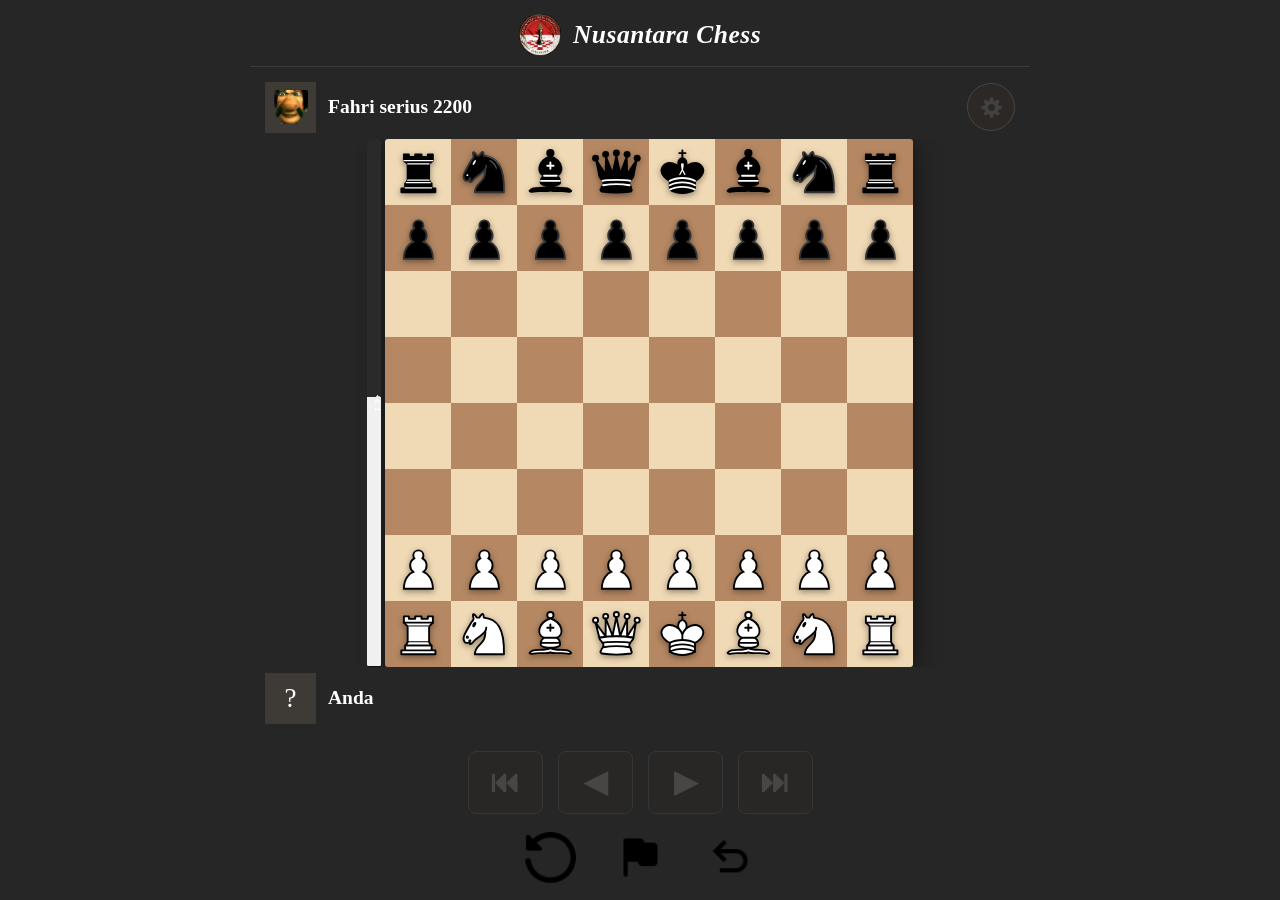
<file: chess.html>
<!-- saved from url=(0014)about:internet -->
<html>
<head>
  <meta charset="UTF-8">
  <meta name="viewport" content="width=device-width, initial-scale=1.0, maximum-scale=1.0, user-scalable=no">
  <title>Nusantara Chess | Bermain dan belajar catur</title>

  <script type="text/javascript" src="js/jquery-min.js"></script>
  <script type="text/javascript" src="js/jquery-ui-custom.min.js"></script>
  <script type="text/javascript" src="js/fahriengine.js"></script>
  <script type="text/javascript" src="js/index4.js"></script>

  <link rel="stylesheet" type="text/css" href="style4.css">

  <script>
    $(document).ready(function () {
      g_timeout = 3000;
      if (typeof PreloadChessSounds === 'function') PreloadChessSounds();
      UINewGame();
    });
  </script>
</head>

<body>

  <div class="main-content">

    <!-- App Header -->
    <div class="app-header">
      <div class="app-header-row">
        <img class="app-header-logo" src="image/FahriCatur.png" alt="Nusantara Chess" onerror="this.style.display='none';" />
        <span class="app-header-title">Nusantara Chess</span>
      </div>
    </div>

    <div class="game-area">
      <!-- Opponent row -->
      <div class="opponent-row">
        <div class="player-avatar">
          <img src="image/fahriengine.png" alt="Fahri" style="width:34px; height:34px; border-radius:0; object-fit:cover;" />
        </div>
        <div class="player-info">
          <div class="player-name" id="engineName">Fahri serius 2200</div>
        </div>
        <button type="button" class="icon-btn" onclick="UIOpenSettings()" title="Pengaturan">
          <img src="image/pengaturan.png" alt="Pengaturan" onerror="this.style.display='none'; this.parentNode.textContent='⚙';" />
        </button>
      </div>

      <!-- Board -->
      <div class="board-wrapper">
        <div class="eval-bar-container" id="evalBarContainer">
          <div class="eval-bar-black" id="evalBarBlack" style="height:50%"></div>
          <div class="eval-bar-white" id="evalBarWhite" style="height:50%"></div>
          <div class="eval-bar-label" id="evalBarLabel">0.0</div>
        </div>
        <div id="board"></div>
      </div>

      <!-- Player Panel -->
      <div class="player-panel">
        <div class="player-avatar">?</div>
        <div class="player-info">
          <div class="player-name">Anda</div>
        </div>
      </div>

      <!-- Navigasi Riwayat Langkah -->
      <div class="history-nav-row">
        <button type="button" class="nav-btn" id="navFirst" onclick="UIHistoryFirst()" title="Langkah pertama">⏮︎</button>
        <button type="button" class="nav-btn" id="navPrev" onclick="UIHistoryPrev()" title="Mundur">◀︎</button>
        <button type="button" class="nav-btn" id="navNext" onclick="UIHistoryNext()" title="Maju">▶︎</button>
        <button type="button" class="nav-btn" id="navLast" onclick="UIHistoryLast()" title="Langkah akhir">⏭︎</button>
      </div>

      <!-- Icon Controls -->
      <div class="controls-panel">
        <button type="button" class="ctrl-btn" id="btnNewGame" onclick="UIResetOrSurrender()" title="Permainan Baru">
          <img src="image/permainan_baru.png" alt="Baru" onerror="this.style.display='none'; this.parentNode.textContent='🔄';" />
        </button>
        <button type="button" class="ctrl-btn" id="btnResign" onclick="UIResetOrSurrender()" title="Menyerah">
          <img src="image/menyerah.png" alt="Menyerah" onerror="this.style.display='none'; this.parentNode.textContent='🏳';" />
        </button>
        <button type="button" class="ctrl-btn" id="btnUndo" onclick="UIUndoMove()" title="Batalkan">
          <img src="image/batalkan.png" alt="Batalkan" onerror="this.style.display='none'; this.parentNode.textContent='↩';" />
        </button>
      </div>
    </div>

  </div>

  <!-- Settings Modal -->
  <div class="modal-overlay" id="settingsModal">
    <div class="modal-panel">
      <div class="modal-header">
        <span class="modal-title">⚙ Pengaturan</span>
        <button type="button" class="modal-close" onclick="UICloseSettings()">×</button>
      </div>

      <div class="section-label" style="margin-top:0;">Warna Bermain</div>
      <select class="level-select" onchange="UIChangeStartPlayer()">
        <option value="white">Main Putih</option>
        <option value="black">Main Hitam</option>
      </select>

      <div class="section-label">Tingkat Fahri</div>
      <select id="LevelSelect" class="level-select" onchange="UIChangeLevel()">
        <option value="3" selected>Level 3 — Fahri Serius (2200+ Elo)</option>
        <option value="2">Level 2 — Fahri Tidak Fokus (1900+ Elo)</option>
        <option value="1">Level 1 — Fahri Mengajar (1200+ Elo)</option>
      </select>

      <div class="section-label">Mode Permainan</div>
      <select id="ModeSelect" class="level-select" onchange="UISetModeFromSelect()">
        <option value="friendly" selected>Dengan alat</option>
        <option value="challenge">Tanpa alat</option>
      </select>

      <div class="input-row" id="timeRow">
        <span class="input-label">⏱ Waktu per gerakan:</span>
        <input id="TimePerMove" type="number" value="3000" onchange="UIChangeTimePerMove()" style="width:85px;" />
        <span class="input-label">milidetik</span>
      </div>

      <div id="fenSection">
        <div class="section-label">Posisi Papan (FEN)</div>
        <input id="FenTextBox" type="text" onchange="UIChangeFEN()" />
      </div>

      <div id="statusSection">
        <div class="section-label">Status Mesin</div>
        <div id="output">Selamat bermain…</div>
      </div>

      <div class="section-label">Riwayat Gerakan (PGN)</div>
      <textarea id="PgnTextBox" readonly></textarea>
    </div>
  </div>

  <!-- Game Over Dialog -->
  <div class="modal-overlay" id="gameOverModal">
    <div class="gameover-panel">
      <div class="gameover-message" id="gameOverMessage">Permainan selesai</div>
      <div class="gameover-buttons">
        <button type="button" class="gameover-btn gameover-btn-primary" onclick="UIGameOverNewGame()">Permainan Baru</button>
        <button type="button" class="gameover-btn gameover-btn-secondary" onclick="UIGameOverWait()">Tunggu</button>
      </div>
    </div>
  </div>

  <script>
    function SyncBoardLayout() {
      if (typeof RecalcCellSize === 'function' && typeof RedrawBoard === 'function' && typeof g_uiBoard !== 'undefined' && g_uiBoard) {
        RedrawBoard();
      }
    }
    window.addEventListener('resize', SyncBoardLayout);
    window.addEventListener('orientationchange', function () { setTimeout(SyncBoardLayout, 200); });
  </script>

</body>
</html>
</file>
<file: style4.css>
*, *::before, *::after { box-sizing: border-box; margin: 0; padding: 0; }
html, body { height: 100%; overflow: hidden; overscroll-behavior: none; }

:root {
  --ui-scale: 1;
}
/* ── Membesar otomatis mengikuti ukuran layar komputer/desktop ──
   Hanya elemen UI (teks, tombol, padding) yang membesar lewat variabel
   ini; ukuran papan & bidak TETAP dihitung dinamis oleh RecalcCellSize()
   di Boardui.js (tidak disentuh di sini), supaya perhitungan itu tidak
   pernah terganggu. */
@media (min-width: 700px) and (min-height: 700px) {
  :root { --ui-scale: 1.25; }
}
@media (min-width: 1000px) and (min-height: 800px) {
  :root { --ui-scale: 1.5; }
}
@media (min-width: 1400px) and (min-height: 950px) {
  :root { --ui-scale: 1.75; }
}

body {
  background: #262626; color: #ffffff;
  font-family: 'Georgia', serif;
  display: flex; flex-direction: column; align-items: center;
  height: 100vh; height: 100dvh;
  touch-action: none;
}

.main-content {
  width: 100%; max-width: calc(520px * var(--ui-scale)); height: 100%;
  display: flex; flex-direction: column; align-items: center;
  overflow: hidden;
}

/* ── App header: logo + centered title + divider ── */
.app-header {
  width: 100%; flex: 0 0 auto;
  padding: calc(8px * var(--ui-scale)) calc(10px * var(--ui-scale)) calc(6px * var(--ui-scale));
  border-bottom: 1px solid #3e3a36;
}
.app-header-row {
  display: flex; align-items: center; justify-content: center;
  gap: calc(8px * var(--ui-scale));
  min-height: calc(30px * var(--ui-scale));
}
.app-header-logo {
  width: calc(28px * var(--ui-scale)); height: calc(28px * var(--ui-scale)); border-radius: 7px; object-fit: cover;
  flex-shrink: 0;
}
.app-header-title {
  font-size: calc(17px * var(--ui-scale)); font-weight: 700; font-style: italic;
  color: #ffffff; letter-spacing: 0.5px; text-align: center;
}

/* ── Opponent row (avatar + name + color select + settings) ── */
.opponent-row {
  width: 100%; flex: 0 0 auto;
  display: flex; align-items: center; gap: calc(8px * var(--ui-scale));
  padding: calc(4px * var(--ui-scale)) calc(10px * var(--ui-scale)) calc(4px * var(--ui-scale));
}
.player-avatar {
  width: calc(34px * var(--ui-scale)); height: calc(34px * var(--ui-scale)); border-radius: 0; background: #3e3a36;
  display: flex; align-items: center; justify-content: center;
  font-size: calc(18px * var(--ui-scale)); flex-shrink: 0; overflow: hidden;
}
.player-info { flex: 1; min-width: 0; }
.player-name { font-size: calc(13px * var(--ui-scale)); font-weight: 700; color: #ffffff; white-space: nowrap; overflow: hidden; text-overflow: ellipsis; }
.player-sub  { font-size: calc(11px * var(--ui-scale)); color: #ffffff; opacity: 0.6; font-style: italic; white-space: nowrap; overflow: hidden; text-overflow: ellipsis; }

.header-select {
  padding: calc(5px * var(--ui-scale)) calc(6px * var(--ui-scale)); border-radius: 6px; border: 1px solid #4a4540;
  background: #2c2825; color: #ffffff; font-size: calc(11px * var(--ui-scale)); cursor: pointer;
  flex-shrink: 0; max-width: calc(92px * var(--ui-scale));
}

.icon-btn {
  width: calc(32px * var(--ui-scale)); height: calc(32px * var(--ui-scale)); border-radius: 50%;
  background: #2c2825; border: 1px solid #4a4540;
  display: flex; align-items: center; justify-content: center;
  cursor: pointer; flex-shrink: 0; padding: 0;
}
.icon-btn img { width: calc(18px * var(--ui-scale)); height: calc(18px * var(--ui-scale)); display: block; object-fit: contain; }
.icon-btn:active { transform: scale(0.94); }

/* ── Level / Mode selectors ── */
.level-selector {
  width: 100%; flex: 0 0 auto;
  padding: calc(5px * var(--ui-scale)) calc(10px * var(--ui-scale));
  display: flex; align-items: center; gap: calc(8px * var(--ui-scale));
}
.level-label { font-size: calc(11px * var(--ui-scale)); color: #ffffff; opacity: 0.7; white-space: nowrap; }
.level-select {
  flex: 1; padding: calc(6px * var(--ui-scale)) calc(8px * var(--ui-scale)); border-radius: 7px;
  border: 1px solid #4a4540; background: #2c2825;
  color: #ffffff; font-size: calc(12px * var(--ui-scale)); font-weight: 700; cursor: pointer;
}

/* ── Game area: opponent row + board + player panel, grouped tightly ── */
.game-area {
  width: 100%; flex: 1 1 auto; min-height: 0;
  display: flex; flex-direction: column; align-items: center;
  justify-content: center;
  overflow: hidden;
}

/* ── Board area — ukuran papan TETAP dihitung dinamis oleh
   RecalcCellSize() di Boardui.js, tidak disentuh oleh --ui-scale ── */
.board-wrapper {
  width: 100%; flex: 0 0 auto;
  display: flex; justify-content: center; align-items: center;
  gap: 4px; padding: 0;
  overflow: hidden;
}

.eval-bar-container {
  width: 14px; flex-shrink: 0; background: #100f0e;
  border-radius: 3px; overflow: hidden;
  display: flex; flex-direction: column; position: relative;
}
.eval-bar-black { background: #2a2a2a; width: 100%; transition: height 0.4s cubic-bezier(0.4,0,0.2,1); }
.eval-bar-white { background: #f0f0f0; width: 100%; transition: height 0.4s cubic-bezier(0.4,0,0.2,1); }
.eval-bar-label {
  position: absolute; left: 0; right: 0; top: 50%; transform: translateY(-50%);
  text-align: center; font-size: 7px; font-weight: 700;
  font-family: 'Courier New', monospace; color: #ffffff;
  pointer-events: none; writing-mode: vertical-rl; white-space: nowrap; overflow: hidden;
}

#board {
  display: inline-block;
  box-shadow: 0 6px 24px rgba(0,0,0,0.6);
  border-radius: 3px; overflow: hidden; line-height: 0;
  touch-action: none;
}
#board table { display: block; border-collapse: collapse; border-spacing: 0; touch-action: none; }
#board td { vertical-align: middle; text-align: center; overflow: hidden; position: relative; padding: 0; touch-action: none; }

/* Pieces (SVG-based) */
.chess-piece {
  width: 100%; height: 100%;
  display: flex; align-items: center; justify-content: center;
  cursor: grab;
  touch-action: none;
  user-select: none; -webkit-user-select: none;
}
.chess-piece svg {
  width: 86%; height: 86%; display: block; pointer-events: none;
  filter: drop-shadow(0 2px 3px rgba(0,0,0,0.4));
}
.chess-piece.is-dragging-source { visibility: hidden; }

/* Selected square: green overlay on the square itself (not the piece) */
.board-td.selected::before {
  content: '';
  position: absolute;
  top: 0; left: 0; right: 0; bottom: 0;
  background: rgba(60, 190, 90, 0.45);
  pointer-events: none;
}

/* Legal move hints (chess.com / lichess style dots + capture rings) */
.move-hint {
  position: absolute; top: 50%; left: 50%;
  width: 18%; height: 18%;
  transform: translate(-50%, -50%);
  border-radius: 50%;
  background: rgba(20, 20, 20, 0.32);
  pointer-events: none;
}
.move-hint-capture {
  width: 88%; height: 88%;
  background: transparent;
  border: 5px solid rgba(20, 20, 20, 0.32);
  box-sizing: border-box;
  border-radius: 50%;
}

.piece-ghost {
  position: fixed;
  top: 0; left: 0;
  pointer-events: none;
  z-index: 1000;
  opacity: 0.94;
  transform: translate(-50%,-50%) scale(1.03);
  filter: drop-shadow(0 8px 12px rgba(0,0,0,0.55));
}
.piece-ghost svg { width: 100%; height: 100%; display: block; }

/* ── Player panel (compact) ── */
.player-panel {
  width: 100%; flex: 0 0 auto;
  display: flex; align-items: center; gap: calc(8px * var(--ui-scale));
  padding: calc(4px * var(--ui-scale)) calc(10px * var(--ui-scale)) calc(2px * var(--ui-scale));
}

/* ── Icon controls row ── */
.controls-panel {
  width: 100%; flex: 0 0 auto;
  padding: 0 calc(10px * var(--ui-scale)) 0;
  display: flex; align-items: center; justify-content: center; gap: calc(14px * var(--ui-scale));
}
.ctrl-btn {
  width: calc(46px * var(--ui-scale)); height: calc(46px * var(--ui-scale)); border-radius: 10px;
  background: transparent; border: none;
  display: flex; align-items: center; justify-content: center;
  cursor: pointer; text-decoration: none;
  font-size: calc(26px * var(--ui-scale));
}
.ctrl-btn img { width: calc(34px * var(--ui-scale)); height: calc(34px * var(--ui-scale)); display: block; object-fit: contain; }
.ctrl-btn:active { transform: scale(0.90); opacity: 0.7; }

input[type="number"], input[type="text"], input:not([type]) {
  padding: calc(7px * var(--ui-scale)) calc(9px * var(--ui-scale)); border-radius: 6px; border: 1px solid #4a4540;
  background: #100f0e; color: #ffffff; font-size: calc(12px * var(--ui-scale)); -moz-appearance: textfield;
}
input::-webkit-outer-spin-button, input::-webkit-inner-spin-button { -webkit-appearance: none; }

.section-label { font-size: calc(10px * var(--ui-scale)); color:#ffffff; opacity:0.55; text-transform:uppercase; letter-spacing:1px; margin-bottom: calc(5px * var(--ui-scale)); margin-top: calc(14px * var(--ui-scale)); font-family:'Courier New',monospace; }
.section-label:first-child { margin-top: 0; }
textarea#PgnTextBox {
  width:100%; height: calc(64px * var(--ui-scale)); border-radius:6px; padding: calc(8px * var(--ui-scale)) calc(10px * var(--ui-scale));
  background:#100f0e; color:#ffffff; border:1px solid #3e3a36;
  font-size: calc(12px * var(--ui-scale)); font-family:'Courier New',monospace; resize:none; line-height:1.5;
}
#FenTextBox  { width:100%; font-size: calc(11px * var(--ui-scale)); font-family:'Courier New',monospace; }
#output { font-size: calc(11px * var(--ui-scale)); color: #ffffff; opacity: 0.75; font-family: 'Courier New', monospace; line-height: 1.4; word-break: break-all; }

/* ── Riwayat langkah: navigasi ⏮◀▶⏭ (gaya chess.com), dekat board ── */
.history-nav-row {
  width: 100%; flex: 0 0 auto;
  padding: calc(16px * var(--ui-scale)) calc(10px * var(--ui-scale)) calc(6px * var(--ui-scale));
  display: flex; align-items: center; justify-content: center; gap: calc(10px * var(--ui-scale));
}
.nav-btn {
  width: calc(50px * var(--ui-scale)); height: calc(42px * var(--ui-scale)); border-radius: 8px;
  background: #2c2825; border: 1px solid #4a4540;
  color: #ffffff !important; font-size: calc(20px * var(--ui-scale)); font-weight: 700; line-height: 1;
  display: flex; align-items: center; justify-content: center;
  cursor: pointer; padding: 0; font-family: 'Georgia', serif;
  font-variant-emoji: text;
}
.nav-btn:active { transform: scale(0.90); }
.nav-btn:disabled {
  color: #6b6560 !important; opacity: 0.5; cursor: default;
}
.nav-btn:disabled:active { transform: none; }

/* ── Settings modal ── */
.modal-overlay {
  display: none;
  position: fixed; top: 0; left: 0; right: 0; bottom: 0;
  background: rgba(0,0,0,0.6);
  z-index: 2000;
  align-items: center; justify-content: center;
  padding: calc(20px * var(--ui-scale));
}
.modal-panel {
  width: 100%; max-width: calc(440px * var(--ui-scale)); max-height: 82vh;
  background: #211e1b; border-radius: 12px;
  padding: calc(16px * var(--ui-scale)) calc(18px * var(--ui-scale)); overflow-y: auto;
  box-shadow: 0 12px 40px rgba(0,0,0,0.6);
}
.modal-header {
  display: flex; align-items: center; justify-content: space-between;
  margin-bottom: calc(6px * var(--ui-scale));
}
.modal-title { font-size: calc(15px * var(--ui-scale)); font-weight: 700; color: #ffffff; font-style: italic; }
.modal-close {
  width: calc(28px * var(--ui-scale)); height: calc(28px * var(--ui-scale)); border-radius: 50%;
  background: #2c2825; border: 1px solid #4a4540; color: #fff;
  font-size: calc(16px * var(--ui-scale)); line-height: 1; cursor: pointer;
  display: flex; align-items: center; justify-content: center;
}
.input-row { display: flex; align-items: center; gap: calc(7px * var(--ui-scale)); margin-top: calc(4px * var(--ui-scale)); }
.input-label { font-size: calc(12px * var(--ui-scale)); color: #ffffff; opacity: 0.75; white-space: nowrap; }

/* ── Game-over dialog ── */
.gameover-panel {
  width: 100%; max-width: calc(360px * var(--ui-scale));
  background: #211e1b; border-radius: 12px;
  padding: calc(22px * var(--ui-scale)) calc(20px * var(--ui-scale)); text-align: center;
  box-shadow: 0 12px 40px rgba(0,0,0,0.6);
}
.gameover-message {
  font-size: calc(17px * var(--ui-scale)); font-weight: 700; color: #CE1126;
  font-style: italic; line-height: 1.4; margin-bottom: calc(18px * var(--ui-scale));
}
.gameover-buttons { display: flex; gap: calc(10px * var(--ui-scale)); }
.gameover-btn {
  flex: 1; padding: calc(11px * var(--ui-scale)) calc(8px * var(--ui-scale)); border-radius: 8px; border: none;
  font-size: calc(13px * var(--ui-scale)); font-weight: 700; cursor: pointer;
  font-family: 'Georgia', serif;
}
.gameover-btn-primary { background: linear-gradient(160deg,#CE1126,#A50E1F); color: #ffffff; }
.gameover-btn-secondary { background: #3e3a36; color: #ffffff; border: 1px solid #4a4540; }

.no-highlight { -webkit-touch-callout:none; -webkit-user-select:none; -moz-user-select:none; user-select:none; }

/* ── MODE TANPA ALAT: tampilan sepenuhnya konsisten dengan Mode Dengan Alat ── */
</file>
